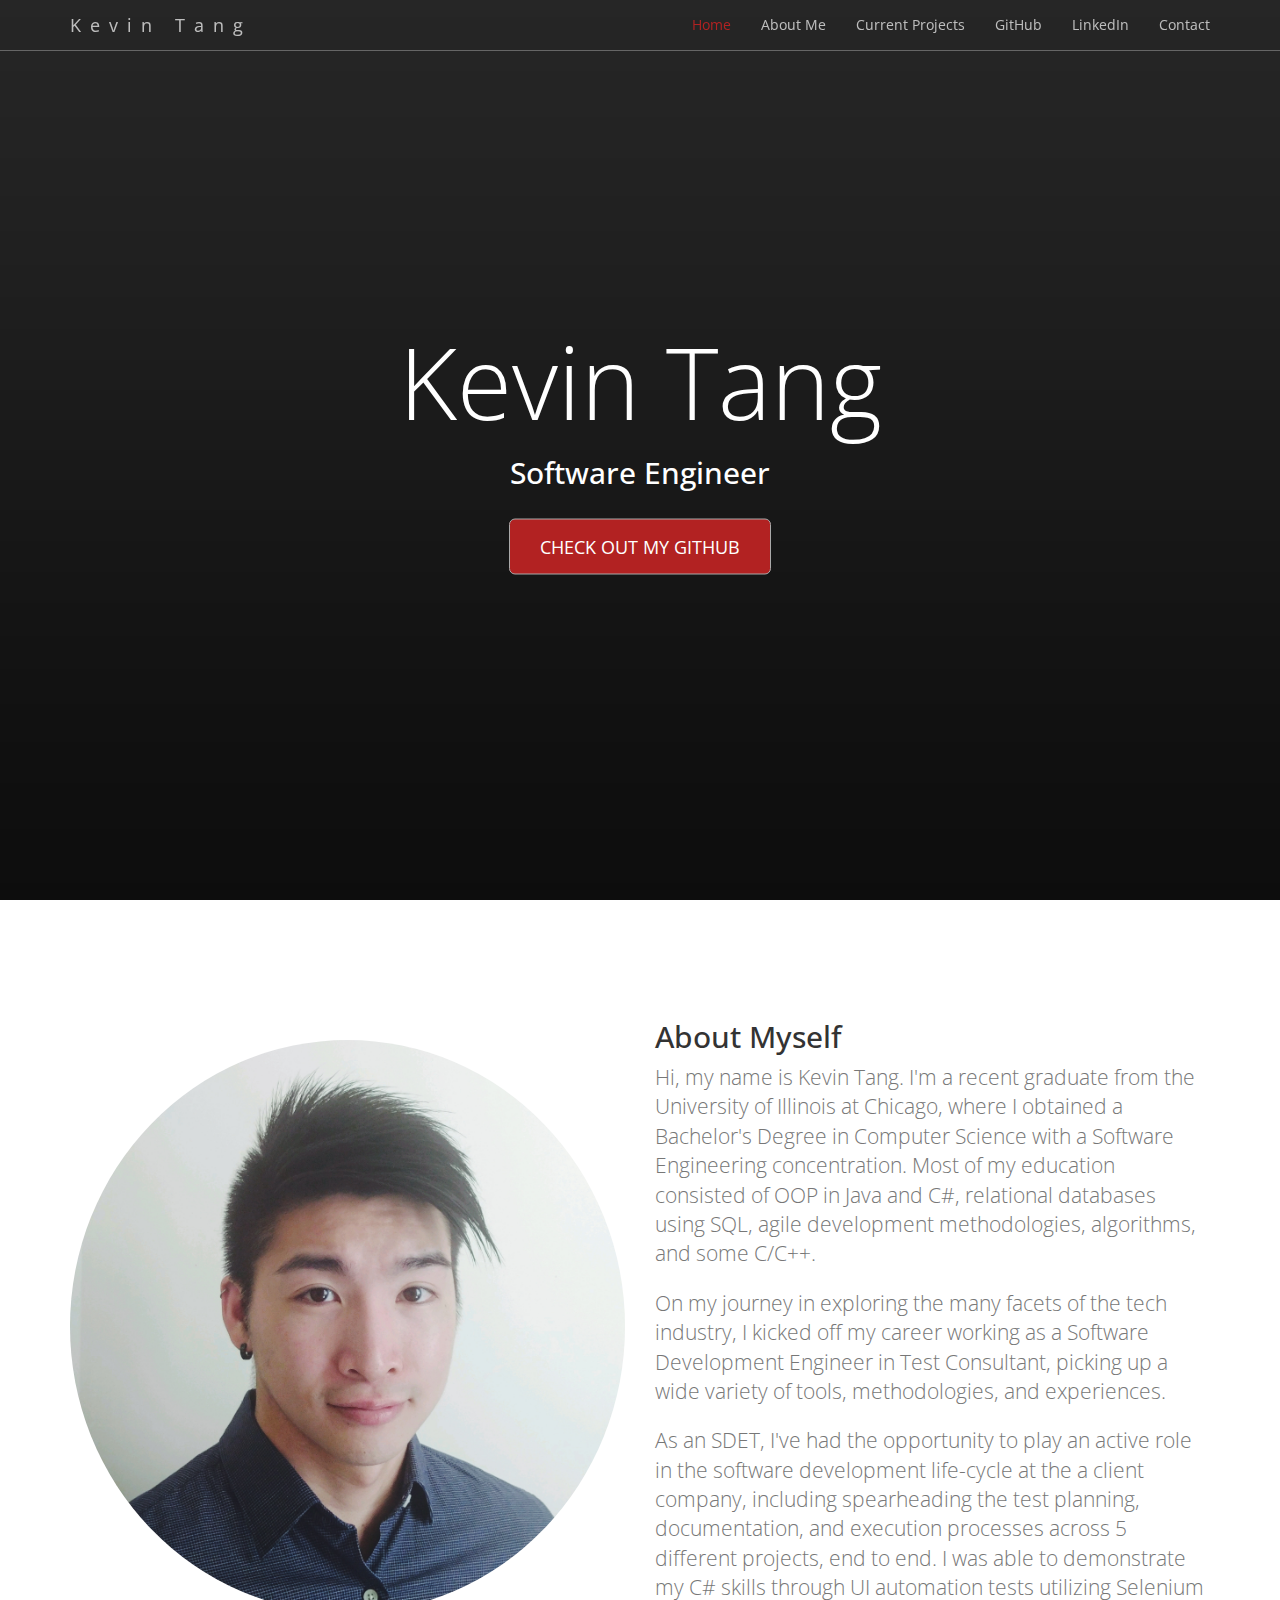
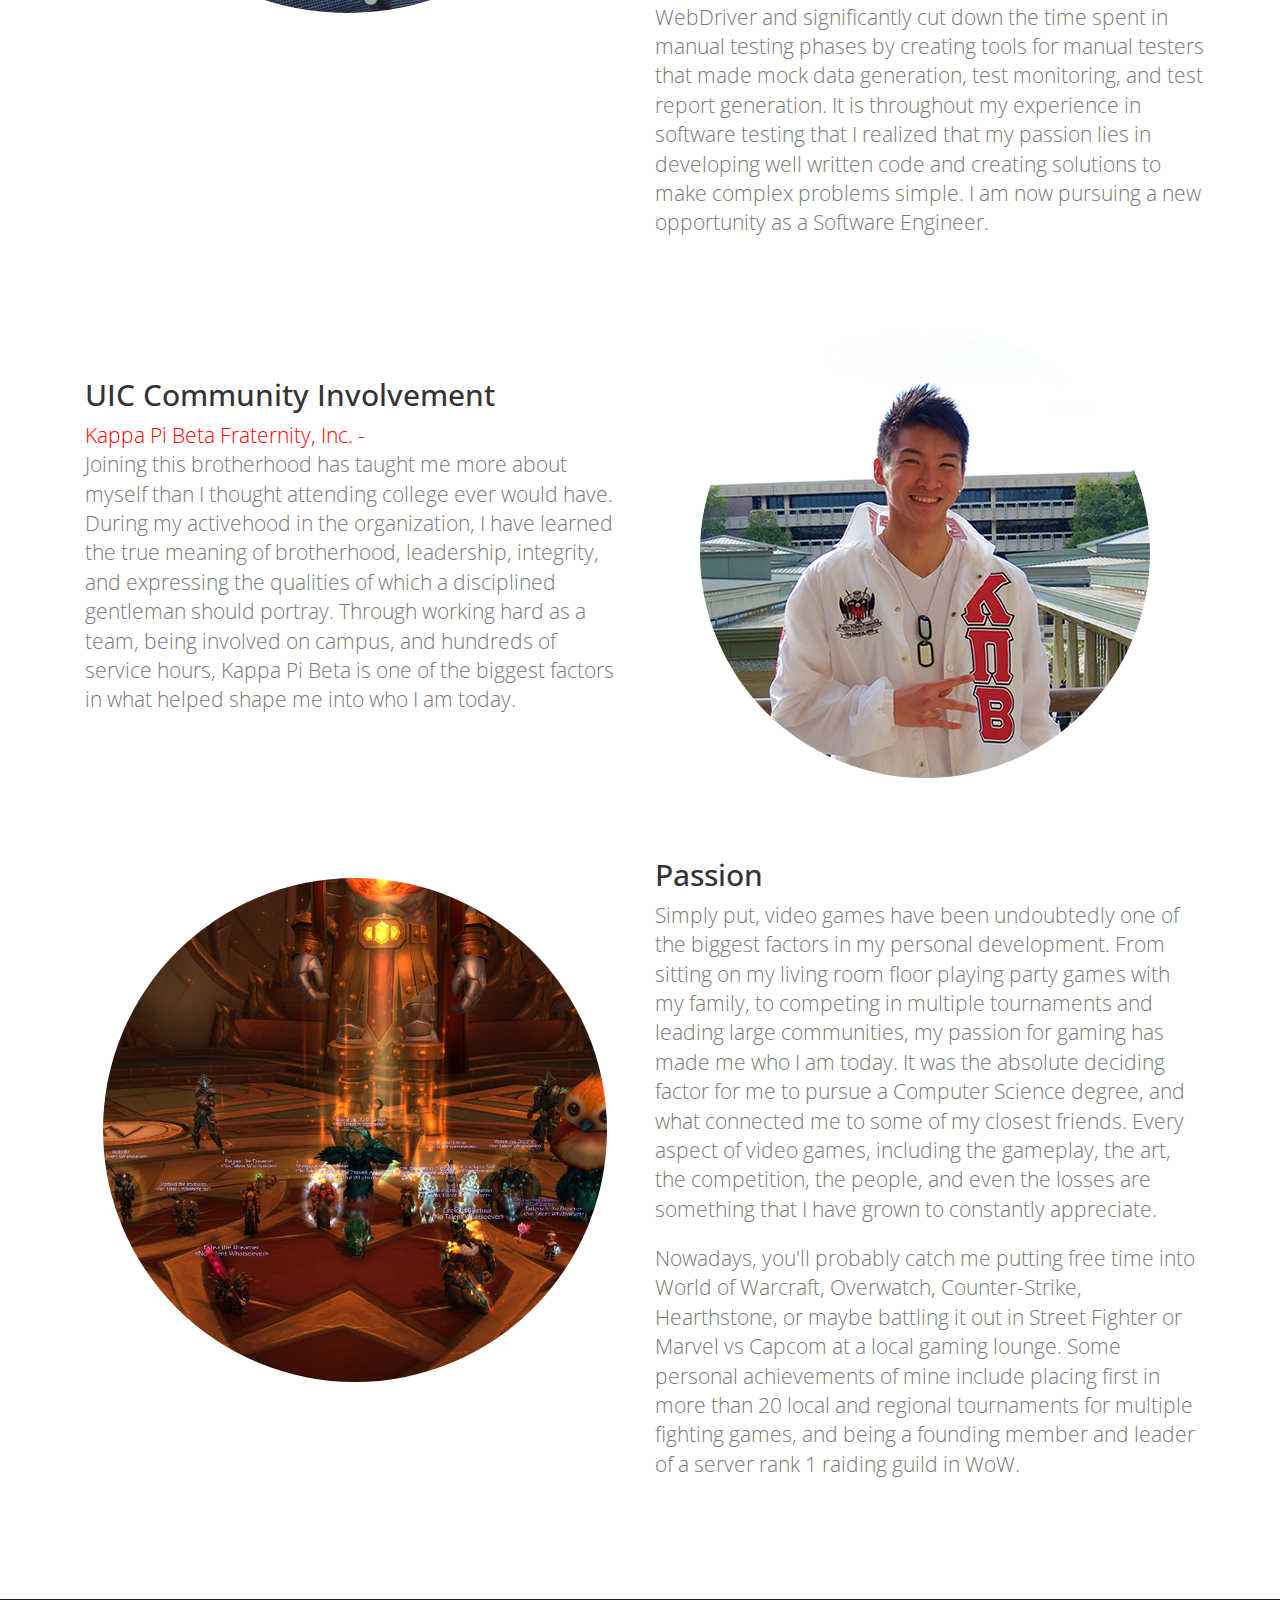
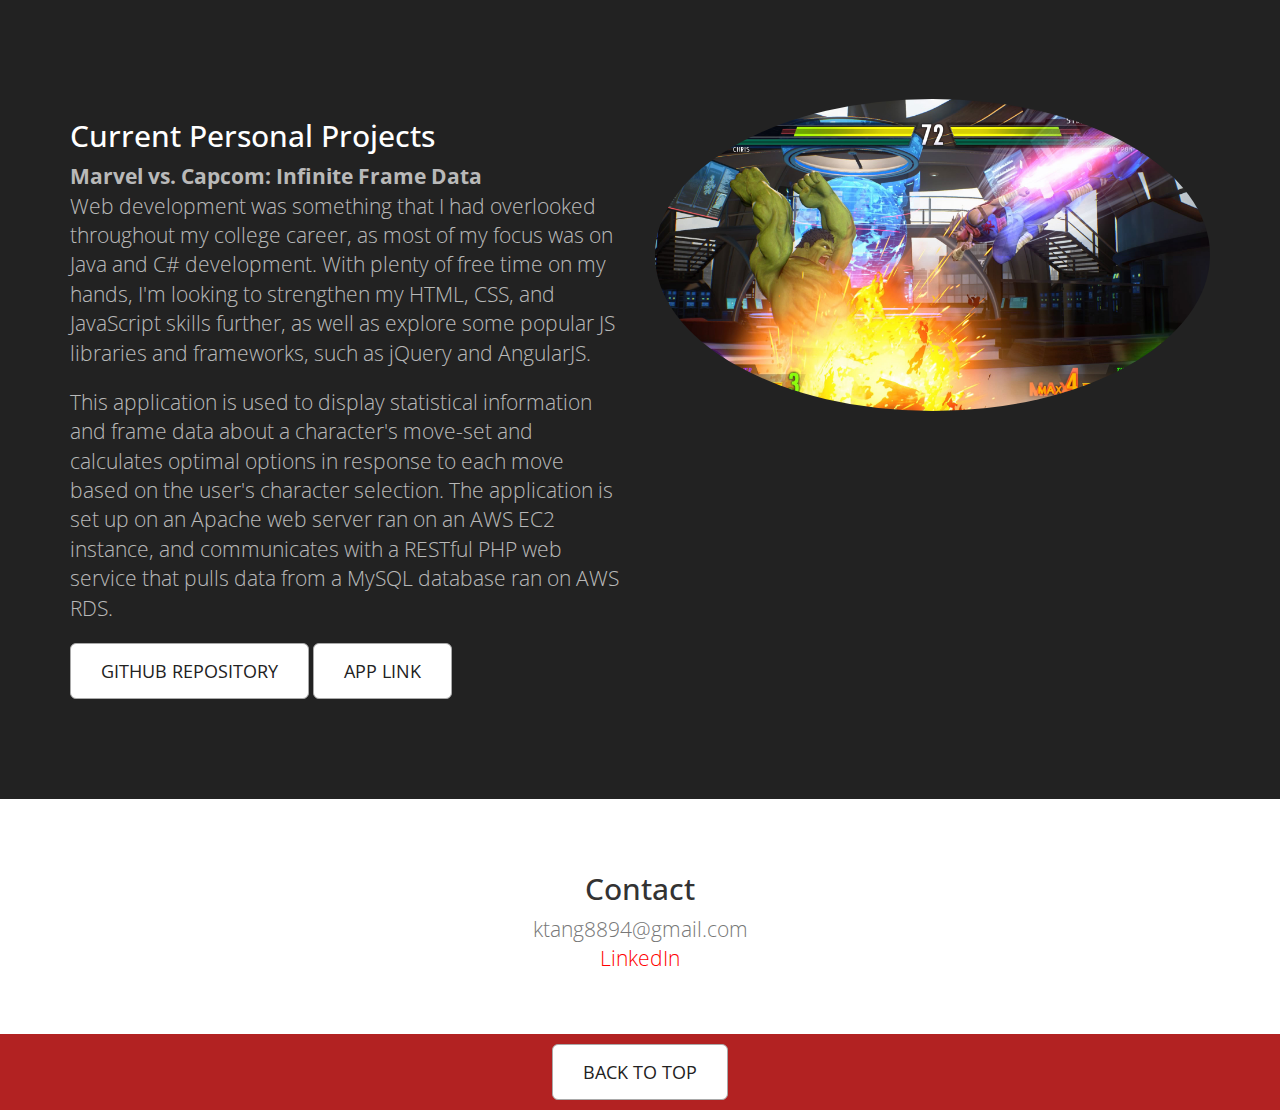
<file: index.html>
<!DOCTYPE html>
<html lang="en"><head><meta http-equiv="Content-Type" content="text/html; charset=UTF-8">
	<link href="https://fonts.googleapis.com/css?family=Open+Sans:300" rel="stylesheet">
    <link href="./index_files/bootstrap.min.css" rel="stylesheet">
    <link href="./index_files/custom.css" rel="stylesheet">
    <link href="./index_files/css" rel="stylesheet" type="text/css">
</head>
<body>
    <!-- Navigation -->
    <nav id="siteNav" class="navbar navbar-default navbar-fixed-top affix-top" role="navigation">
        <div class="container">
            <div class="navbar-header">
                <a class="navbar-brand" href="https://ktang8894.github.io/">Kevin Tang</a>
            </div>
            <!-- Navbar links -->
            <div class="collapse navbar-collapse" id="navbar">
                <ul class="nav navbar-nav navbar-right">
                    <li class="active">
                        <a href="https://ktang8894.github.io/">Home</a>
                    </li>
					<li>
                        <a href="#about">About Me</a>
                    </li>
					<li>
                        <a href="#current">Current Projects</a>
                    </li>
                    <li>
                        <a target="_blank" href="https://github.com/Ktang8894">GitHub</a>
                    </li>
					<li>
                        <a target="_blank" href="https://www.linkedin.com/in/ktang8894/">LinkedIn</a>
                    </li>
<!-- 					<li>
                        <a href="https://ktang8894.github.io/graphic_design">Graphic Design</a>
                    </li>    -->            
					<li>
                        <a href="#contact">Contact</a>
                    </li>
                </ul>
            </div>
        </div>
    </nav>

	<!-- Header -->
    <header name="top">
        <div class="header-content">		
            <div class="slide header-content-inner">		
                <h1>Kevin Tang</h1>
                <h2>Software Engineer</h2>
                <a target="_blank" href="https://github.com/Ktang8894" class="btn btn-primary btn-lg" style="margin-top: 20px;">Check out my GitHub</a>
            </div>
        </div>
    </header>

	<!-- About Me -->
	<a name="about"></a>
    <section class="content">
        <div class="container">
            <div class="row">
                <div class="col-sm-6"style="margin-top: 40px;">
                    <img class="img-responsive img-circle center-block" src="./pictures/Profile_2.jpg" alt="">
                </div>
                <div class="col-sm-6">
                	<h2 class="section-header">About Myself</h2>
                	<p class="lead text-muted">Hi, my name is Kevin Tang. I'm a recent graduate from the University of Illinois at Chicago,
												where I obtained a Bachelor's Degree in Computer Science with a Software Engineering concentration.
												Most of my education consisted of OOP in Java and C#, relational databases using SQL, 
												agile development methodologies, algorithms, and some C/C++. </p>
					<p class="lead text-muted">On my journey in exploring the many facets of the tech industry, I kicked off my career working as a Software 
												Development Engineer in Test Consultant, picking up a wide variety of tools, methodologies, and experiences.</p>
					<p class="lead text-muted">As an SDET, I've had the opportunity to play an active role in the software development life-cycle at the a client company,
												including spearheading the test planning, documentation, and execution processes across 5 different projects, end to end.
												I was able to demonstrate my C# skills through UI automation tests utilizing Selenium WebDriver and significantly cut down
												the time spent in manual testing phases by creating tools for manual testers that made mock data generation, test monitoring,
												and test report generation. It is throughout my experience in software testing that I realized that my passion lies in developing 
												well written code and creating solutions to make complex problems simple. I am now pursuing a new opportunity as a Software Engineer.</p>
                </div>
            </div>
			<div class="col-sm-6" style="margin-top: 100px;">
				<h2 class="section-header">UIC Community Involvement</h2>
                <p class="lead text-muted"> 
				<a target="_blank" href="http://uic.kappapibeta.org/">Kappa Pi Beta Fraternity, Inc. -</a><br />
											   Joining this brotherhood has taught me more about myself than I thought attending college ever would have. During my activehood in the 
												organization, I have learned the true meaning of brotherhood, leadership, integrity, and expressing the qualities of which	
												a disciplined gentleman should portray. Through working hard as a team, being involved on campus, and hundreds of service hours, 
												Kappa Pi Beta is one of the biggest factors in what helped shape me into who I am today.</p>
				<p class="lead text-muted"></p>
            </div>
			<div class="col-sm-6" style="margin-top: 70px;">
                <img class="img-responsive img-circle center-block" src="./pictures/Profile.jpg" alt="">
			</div>
			<div class="col-sm-6"style="margin-top: 100px;">
                <img class="img-responsive img-circle center-block" src="./pictures/WoW.jpg" alt="">
            </div>
            <div class="col-sm-6" style="margin-top: 60px;">
                <h2 class="section-header">Passion</h2>
                <p class="lead text-muted">Simply put, video games have been undoubtedly one of the biggest factors in my personal development. From sitting on my living room floor playing 
											party games with my family, to competing in multiple tournaments and leading large communities, my passion for gaming has made me who I am today. 
											It was the absolute deciding factor for me to pursue a Computer Science degree, and what connected me to some of my closest friends.
											Every aspect of video games, including the gameplay, the art, the competition, the people, and even the losses are something that I have grown to 
											constantly appreciate.</p>
				<p class="lead text-muted">Nowadays, you'll probably catch me putting free time into World of Warcraft, Overwatch, Counter-Strike, Hearthstone, or 
											maybe battling it out in Street Fighter or Marvel vs Capcom at a local gaming lounge. Some personal achievements of mine
											include placing first in more than 20 local and regional tournaments for multiple fighting games, and being a founding member 
											and leader of a server rank 1 raiding guild in WoW.</p>
            </div>
        </div>
    </section>

	<!-- Current Personal Projects -->
	<a name="current"></a>
     <section class="content content-2">
        <div class="container">
            <div class="row">
                <div class="col-sm-6">
                	<h2 class="section-header">Current Personal Projects</h2>		
                	<p class="lead text-light"><b>Marvel vs. Capcom: Infinite Frame Data</b><br>
					Web development was something that I had overlooked throughout my college career, as most of my focus was on
					Java and C# development. With plenty of free time on my hands, I'm looking to strengthen my HTML, CSS, and JavaScript skills
					further, as well as explore some popular JS libraries and frameworks, such as jQuery and AngularJS.</p>
					<p class="lead text-light">This application is used to display statistical information and frame data about a character's move-set
					and calculates optimal options in response to each move based on the user's character selection. The application is set up on an Apache
					web server ran on an AWS EC2 instance, and communicates with a RESTful PHP web service that pulls data from a MySQL database ran on 
					AWS RDS.</p>
                	<a target="_blank" href="https://github.com/Ktang8894/MvCI_Frame_Data" class="btn btn-default btn-lg">GitHub Repository</a>
					<a target="_blank" href="http://ec2-18-219-137-64.us-east-2.compute.amazonaws.com/" class="btn btn-default btn-lg">App Link</a>
                </div>
                <div class="col-sm-6">
                    <img class="img-responsive img-circle center-block" src="./pictures/MVCI.jpg" alt="">
                </div>
            </div>
        </div>
    </section>

	<!-- Contact Information -->
	<a name="contact"></a>
    <section class="content content-3">
        <div class="container">
			<h2 class="section-header"></span><br>Contact</h2>
			<p class="lead text-muted">ktang8894@gmail.com<br />
				<a target="_blank" href="https://www.linkedin.com/in/ktang8894/">LinkedIn</a>
			</p>
        </div>
    </section>

	
    <footer class="page-footer">
    	<!-- Contact Us -->
        <div class="contact">
        	<div class="container">
				<a href="#top" class="btn btn-default btn-lg">Back to Top</a>
        	</div>
        </div>
    </footer>

    <script src="./index_files/jquery-1.11.3.min.js.download"></script>
    <script src="./index_files/bootstrap.min.js.download"></script>
    <script src="./index_files/jquery.easing.min.js.download"></script>
    <script src="./index_files/custom.js.download"></script>
</body></html>
</file>
<file: index_files/custom.css>
html,
body {
    width: 100%;
    height: 100%;
    font-family: 'Open Sans','Helvetica Neue','Arial,sans-serif';
}

a {
    color: red;
    transition: all .35s;
}

a:hover,
a:focus {
    color: red;
}

p {
    font-size: 16px;
}

header {
    position: relative;
    width: 100%;
    min-height: auto;
    text-align: center;
    color: #fff;
    background-image: url("BG.jpg");
    background-position: center;
    background-size: cover;
}

header .header-content {
    position: relative;
    width: 100%;
    padding: 100px 15px 70px;
    text-align: center;
}

header .header-content .header-content-inner h1 {
    margin-top: 0;
    margin-bottom: 20px;
    font-size: 50px;
    font-weight: 300;
}

header .header-content .header-content-inner p {
    margin-bottom: 50px;
    font-size: 16px;
    font-weight: 300;
    color: rgba(255,255,255,.7);
}

@media(min-width:768px) {
    header {
        min-height: 100%;
    }

    header .header-content {
        position: absolute;
        top: 50%;
        padding: 0 50px;
        transform: translateY(-50%);
    }

    header .header-content .header-content-inner {
        margin-right: auto;
        margin-left: auto;
        max-width: 1000px;
    }

	header .header-content .header-content-inner h1 {
    	font-size: 100px;
		}

    header .header-content .header-content-inner p {
        margin-right: auto;
        margin-left: auto;
        max-width: 80%;
        font-size: 18px;
    }
}

.section-heading {
    margin-top: 0;
    margin-bottom: 20px;
}

.intro {
	color: #fff;
    background-color: darkred;
	background-image: url("Bar_red.jpg");
    padding: 70px 0;
    text-align: center;
}

.content {
    padding: 100px 0;
}

.content-2 {
	color: #fff;
    background-color: #222;
}

.content-3 {
	padding: 20px 0 40px;
	text-align: center;
}

.page-footer {
	text-align: center;
	}

.page-footer .contact {
	padding: 10px 0;
	background-color: firebrick;
	color: #fff;
	}

.page-footer .contact p {
	font-size: 22px;
	font-weight: 300;
	}
		
.page-footer .small-print {
	padding: 50px 0 40px;
	font-weight: 300;
	}

.text-light {
    color: rgba(255,255,255,.7);
}

.navbar-default {
    border-color: rgba(34,34,34,.05);
    background-color: #fff;
    transition: all .35s;
}

.navbar-default .navbar-header .navbar-brand {
    color: firebrick;
}

.navbar-default .navbar-header .navbar-brand:hover,
.navbar-default .navbar-header .navbar-brand:focus {
    color: #eb3812;
}

.navbar-default .nav > li > a,
.navbar-default .nav > li > a:focus {
    color: #222;
}

.navbar-default .nav > li > a:hover,
.navbar-default .nav > li > a:focus:hover {
    color: firebrick;
}

.navbar-default .nav > li.active > a,
.navbar-default .nav > li.active > a:focus {
    color: firebrick;
    background-color: transparent;
}

.navbar-default .nav > li.active > a:hover,
.navbar-default .nav > li.active > a:focus:hover {
    background-color: transparent;
}

@media(min-width:768px) {
    .navbar-default {
        border-color: rgba(255,255,255,.3);
        background-color: transparent;
    }

    .navbar-default .navbar-header .navbar-brand {
        color: rgba(255,255,255,.7);
        letter-spacing: 0.5em;
    }

    .navbar-default .navbar-header .navbar-brand:hover,
    .navbar-default .navbar-header .navbar-brand:focus {
        color: #fff;
    }

    .navbar-default .nav > li > a,
    .navbar-default .nav > li > a:focus {
        color: rgba(255,255,255,.7);
    }

    .navbar-default .nav > li > a:hover,
    .navbar-default .nav>li>a:focus:hover {
        color: #fff;
    }

    .navbar-default.affix {
        border-color: #fff;
        background-color: #fff;
        box-shadow: 0px 7px 20px 0px rgba(0,0,0,0.1);
    }

    .navbar-default.affix .navbar-header .navbar-brand {
        letter-spacing: 0;
        color: gray;
    }

    .navbar-default.affix .navbar-header .navbar-brand:hover,
    .navbar-default.affix .navbar-header .navbar-brand:focus {
        color: #eb3812;
    }

    .navbar-default.affix .nav > li > a,
    .navbar-default.affix .nav > li > a:focus {
        color: #222;
    }

    .navbar-default.affix .nav > li > a:hover,
    .navbar-default.affix .nav > li > a:focus:hover {
        color: firebrick;
    }
}

.btn-default {
    border-color: #fff;
    color: #222;
    background-color: #fff;
    transition: all .35s;
}

.btn-default:hover,
.btn-default:focus,
.btn-default.focus,
.btn-default:active,
.btn-default.active,
.open > .dropdown-toggle.btn-default {
    border-color: #eee;
    color: #222;
    background-color: #eee;
}

.btn-default:active,
.btn-default.active,
.open > .dropdown-toggle.btn-default {
    background-image: none;
}

.btn-default.disabled,
.btn-default[disabled],
fieldset[disabled] .btn-default,
.btn-default.disabled:hover,
.btn-default[disabled]:hover,
fieldset[disabled] .btn-default:hover,
.btn-default.disabled:focus,
.btn-default[disabled]:focus,
fieldset[disabled] .btn-default:focus,
.btn-default.disabled.focus,
.btn-default[disabled].focus,
fieldset[disabled] .btn-default.focus,
.btn-default.disabled:active,
.btn-default[disabled]:active,
fieldset[disabled] .btn-default:active,
.btn-default.disabled.active,
.btn-default[disabled].active,
fieldset[disabled] .btn-default.active {
    border-color: #fff;
    background-color: #fff;
}

.btn-default .badge {
    color: #fff;
    background-color: #222;
}

.btn-primary {
    border-color: darkred;
    color: #fff;
    background-color: firebrick;
    transition: all .35s;
}

.btn-primary:hover,
.btn-primary:focus,
.btn-primary.focus,
.btn-primary:active,
.btn-primary.active,
.open > .dropdown-toggle.btn-primary {
    border-color: red;
    color: #fff;
    background-color: red;
}

.btn-primary:active,
.btn-primary.active,
.open > .dropdown-toggle.btn-primary {
    background-image: none;
}

.btn-primary .badge {
    color: firebrick;
    background-color: #fff;
}

.btn {
    text-transform: uppercase;
    border-color: darkgray;
}

.btn-lg {
    padding: 15px 30px;
}

.text-primary {
    color: firebrick;
}

.bg-primary {
    background-color: firebrick;
}

.slideanim {visibility:hidden;}
.slide {
    /* The name of the animation */
    animation-name: slide;
    -webkit-animation-name: slide; 
    /* The duration of the animation */
    animation-duration: 1s; 
    -webkit-animation-duration: 1s;
    /* Make the element visible */
    visibility: visible; 
}

/* Go from 0% to 100% opacity (see-through) and specify the percentage from when to slide in the element along the Y-axis */
@keyframes slide {
    0% {
        opacity: 0;
        transform: translateY(70%);
    } 
    100% {
        opacity: 1;
        transform: translateY(0%);
    } 
}
@-webkit-keyframes slide {
    0% {
        opacity: 0;
        -webkit-transform: translateY(70%);
    } 
    100% {
        opacity: 1;
        -webkit-transform: translateY(0%);
    }
}
</file>
